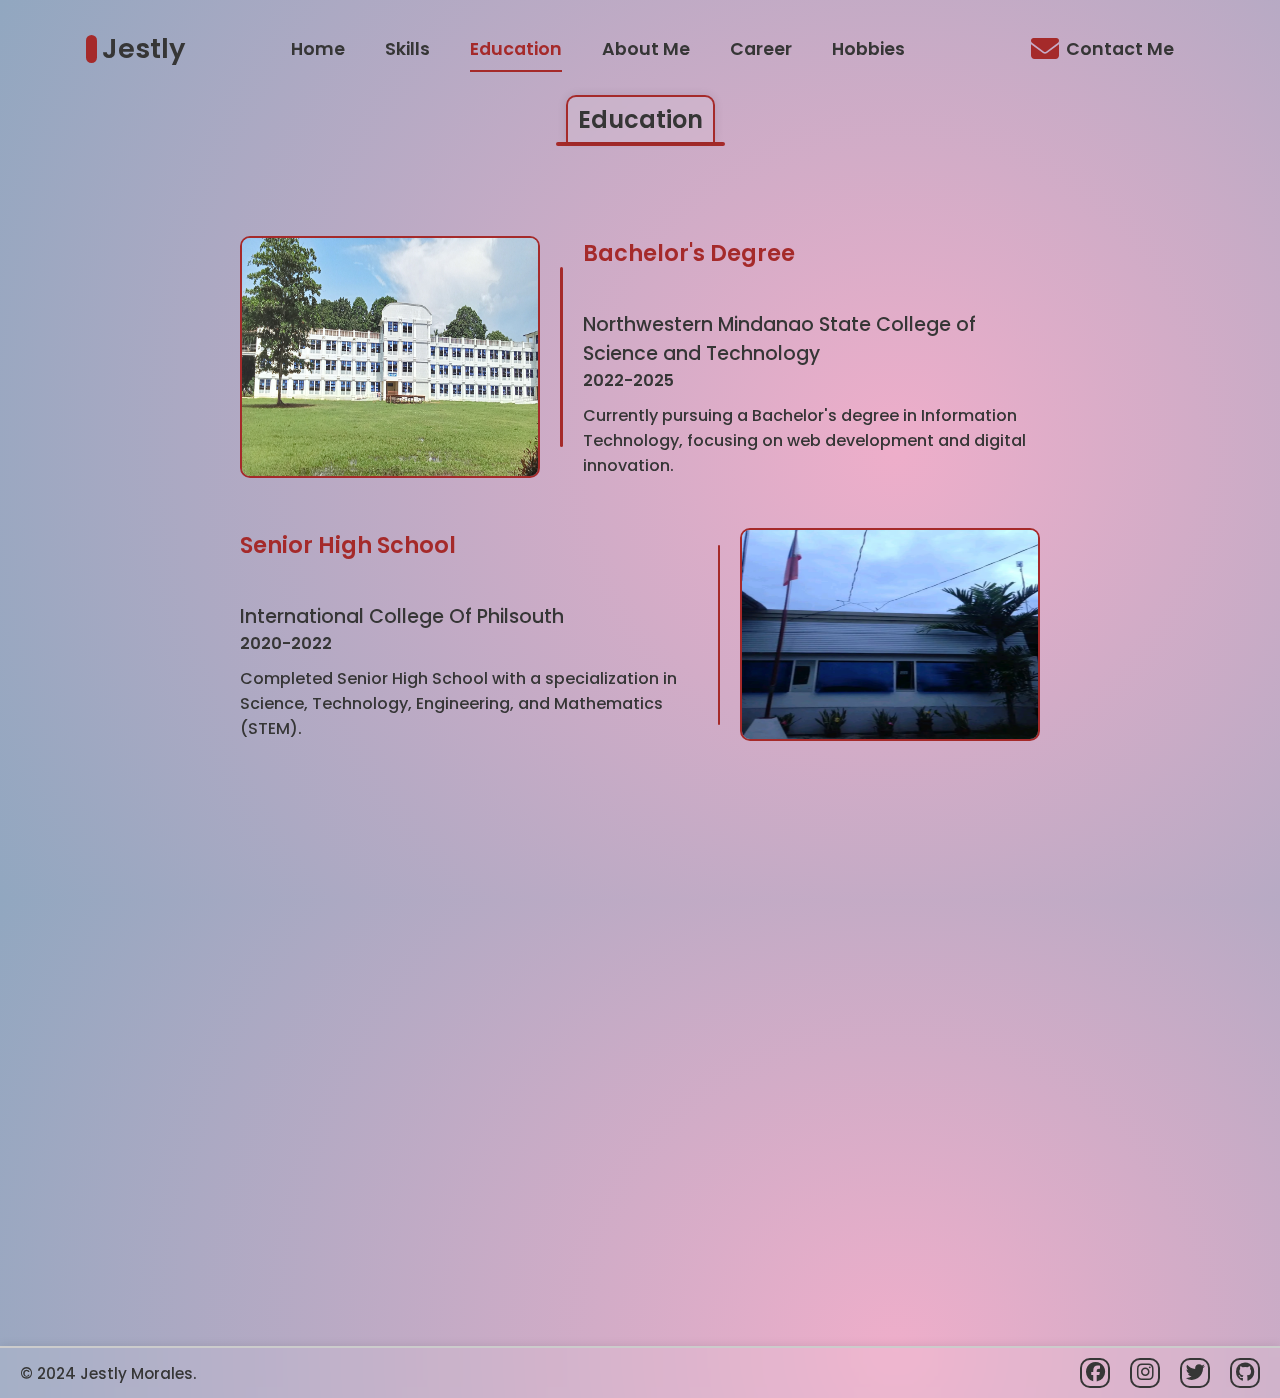
<file: SRC/pages/education.html>
<!DOCTYPE html>
<html>

<head>
    <meta charset="utf-8">
    <meta name="viewport" content="width=device-width, initial-scale=1">
    <title>Education</title>
    <link rel="stylesheet" type="text/css" href="../style/style.css">
    <link rel="icon" href="/Assets/favicons/favicon.png" type="image/png" sizes="32x32">

    <link rel="stylesheet" href="https://cdnjs.cloudflare.com/ajax/libs/font-awesome/6.2.0/css/all.min.css">
    <link rel="stylesheet" href="https://unpkg.com/boxicons@latest/css/boxicons.min.css">
    <link href="https://unpkg.com/aos@2.3.1/dist/aos.css" rel="stylesheet">
</head>

<body>


    <header class="header" id="header">
        <a href="../../index.html" class="logo"><span class="main-icon"></span><span>Jestly</span></a>

        <div class="navbar">
            <a href="/index.html">Home</a>
            <a href="./skills.html">Skills</a>
            <a href="./education.html" class="active">Education</a>
            <a href="./aboutme.html">About Me</a>
            <a href="./career.html">Career</a>
            <a href="./hobbies.html">Hobbies</a>
            
        </div>

        <div class="contact">
            <a href="contact.html" class="user main-items"><i class="fas fa-envelope cm-icon"></i>Contact Me</a>
            <div class="main-items menu-icon-container" id="menu-icon-js">
                <div class="bx bx-menu" id="menu-icon"></div>
            </div>
        </div>
    </header>


    <div class="page">
        <main class="education-main" data-aos="fade-up" data-aos-duration="1200">
            <div class="education-section">
                    <div class="header" data-aos="fade-up" data-aos-duration="1000">
                        <div class="text">Education</div>
                        <div class="border-line"></div>
                    </div>

                <div class="study first" data-aos="fade-right" data-aos-duration="1000">
                    <div class="image">
                        <img class="education_image" src="/Assets/education/tertiary.jpg" alt="Tertiary Education">
                    </div>
                    <div class="line"></div>
                    <div class="texts">
                        <div class="header">Bachelor's Degree</div>
                        <div class="name">Northwestern Mindanao State College of Science and Technology</div>
                        <div class="year">2022-2025</div>
                        <div class="text">Currently pursuing a Bachelor's degree in Information Technology, focusing on web development and digital innovation.</div>
                    </div>
                </div>
                <div class="study second" data-aos="fade-left" data-aos-duration="1000">
                    <div class="image">
                        <img class="education_image" src="/Assets/education/SHS.jpg" alt="Senior High School">
                    </div>
                    <div class="line"></div>
                    <div class="texts">
                        <div class="header">Senior High School</div>
                        <div class="name">International College Of Philsouth</div>
                        <div class="year">2020-2022</div>
                        <div class="text">Completed Senior High School with a specialization in Science, Technology, Engineering, and Mathematics (STEM).</div>
                    </div>
                </div>
                <div class="study third" data-aos="fade-right" data-aos-duration="1000">
                    <div class="image">
                        <img class="education_image" src="/Assets/education/junior_high.jpg" alt="Junior High School">
                    </div>
                    <div class="line"></div>
                    <div class="texts">
                        <div class="header">Junior High School</div>
                        <div class="name">Sapa Anding Agricultural Vocational Technical School</div>
                        <div class="year">2016-2020</div>
                        <div class="text">Graduated from Junior High School with a focus on vocational and technical education, enriching both academic and practical skills.</div>
                    </div>
                </div>
                <div class="study second" data-aos="fade-left" data-aos-duration="1000">
                    <div class="image">
                        <img class="education_image" src="/Assets/education/primary.jpg" alt="Elementary School">
                    </div>
                    <div class="line"></div>
                    <div class="texts">
                        <div class="header">Elementary School</div>
                        <div class="name">Dipalusan Elementary School</div>
                        <div class="year">2008-2016</div>
                        <div class="text">Completed elementary education, building a strong foundation in core subjects and extracurricular activities.</div>
                    </div>
                </div>
            </div>
        </main>
        
        
        <!-- Placeholder for Footer -->
        <div id="footer-placeholder"></div>
    </div>





    <div class="nav-touch-close" id="nav-tc-js"></div>

    <script type="text/javascript" src="../script/script.js"></script>

    <script>

        // Fetch and load the footer
        fetch('components/footer.html')
            .then(response => response.text())
            .then(data => {
                document.getElementById('footer-placeholder').innerHTML = data;
            });
    </script>

    <script src="https://unpkg.com/aos@2.3.1/dist/aos.js"></script>
    <script>
        document.addEventListener('DOMContentLoaded', function() {
            AOS.init();  // Initialize AOS
        
            function applyAOSEducationAnimations() {
                const educationStudies = document.querySelectorAll('.education-section .study');
        
                educationStudies.forEach((study, index) => {
                    study.removeAttribute('data-aos');  // Clear existing AOS attributes
        
                    // Apply different AOS animations based on screen size
                    if (window.innerWidth >= 768) {
                        if (index % 2 === 0) {
                            study.setAttribute('data-aos', 'fade-right');
                        } else {
                            study.setAttribute('data-aos', 'fade-left');
                        }
                    } else {
                        study.setAttribute('data-aos', 'fade-in');  // Subtle animations for smaller screens
                    }
                });
        
                // Refresh AOS to apply the new animations
                AOS.refresh();
            }
        
            // Initial call to apply animations based on current screen size
            applyAOSEducationAnimations();
        
            // Re-apply animations and refresh AOS on window resize
            window.addEventListener('resize', function() {
                applyAOSEducationAnimations();
            });
        });
        
    </script>

</body>

</html>
</file>
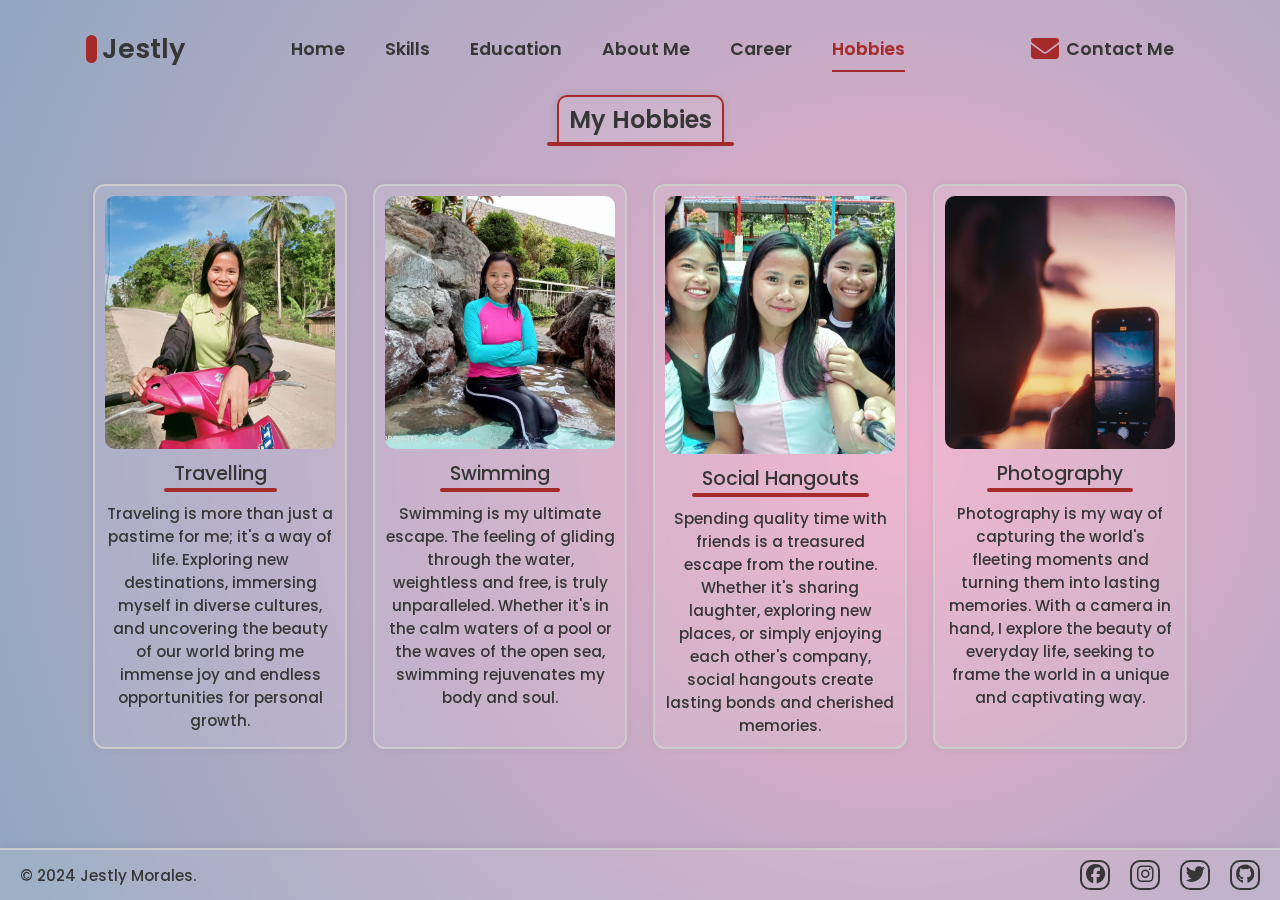
<file: SRC/pages/hobbies.html>
<!DOCTYPE html>
<html>

<head>
    <meta charset="utf-8">
    <meta name="viewport" content="width=device-width, initial-scale=1">
    <title>Hobbies</title>
    <link rel="stylesheet" type="text/css" href="../style/style.css">
    <link rel="icon" href="/Assets/favicons/favicon.png" type="image/png" sizes="32x32">

    <link rel="stylesheet" href="https://cdnjs.cloudflare.com/ajax/libs/font-awesome/6.2.0/css/all.min.css">
    <link rel="stylesheet" href="https://unpkg.com/boxicons@latest/css/boxicons.min.css">
    <link href="https://unpkg.com/aos@2.3.1/dist/aos.css" rel="stylesheet">
</head>

<body>


    <header class="header" id="header">
        <a href="../../index.html" class="logo"><span class="main-icon"></span><span>Jestly</span></a>

        <div class="navbar">
            <a href="/index.html">Home</a>
            <a href="./skills.html">Skills</a>
            <a href="./education.html">Education</a>
            <a href="./aboutme.html">About Me</a>
            <a href="./career.html">Career</a>
            <a href="./hobbies.html" class="active">Hobbies</a>
            
        </div>

       <div class="contact">
            <a href="contact.html" class="user main-items"><i class="fas fa-envelope cm-icon"></i>Contact Me</a>
            <div class="main-items menu-icon-container" id="menu-icon-js">
                <div class="bx bx-menu" id="menu-icon"></div>
            </div>
        </div>
    </header>

    <div class="page">
        <main class="hobbies-main">
            <div class="hobbies-section">
                <div class="hobbies-header" data-aos="fade-up" data-aos-duration="1000">
                    <div class="header-text">My Hobbies</div>
                    <div class="header-line"></div>
                </div>
                <div class="section">
                    <div class="row first">
                        <div class="hobbies 1" data-aos="fade-right" data-aos-duration="800">
                            <div class="image">
                                <img class="image_con" src="/Assets/hobbies/travel.jpg" alt="Travelling">
                            </div>
                            <div class="header">
                                <div class="header-text">Travelling</div>
                                <div class="header-line"></div>
                            </div>
                            <div class="text">
                                Traveling is more than just a pastime for me; it's a way of life. Exploring new destinations,
                                immersing myself in diverse cultures, and uncovering the beauty of our world bring me immense
                                joy and endless opportunities for personal growth.
                            </div>
                        </div>
                        <div class="hobbies 2" data-aos="fade-left" data-aos-duration="800">
                            <div class="image">
                                <img src="/Assets/hobbies/swimming.jpg" alt="Swimming">
                            </div>
                            <div class="header">
                                <div class="header-text">Swimming</div>
                                <div class="header-line"></div>
                            </div>
                            <div class="text">
                                Swimming is my ultimate escape. The feeling of gliding through the water, weightless and free, is truly unparalleled. Whether it's in the calm waters of a pool or the waves of the open sea, swimming rejuvenates my body and soul.
                            </div>
                        </div>
                    </div>
                    <div class="row second">
                        <div class="hobbies 3" data-aos="fade-right" data-aos-duration="800">
                            <div class="image">
                                <img src="/Assets/hobbies/social_hangouts.jpg" alt="Social Hangouts">
                            </div>
                            <div class="header">
                                <div class="header-text">Social Hangouts</div>
                                <div class="header-line"></div>
                            </div>
                            <div class="text">
                                Spending quality time with friends is a treasured escape from the routine. Whether it's sharing laughter, exploring new places, or simply enjoying each other's company, social hangouts create lasting bonds and cherished memories.
                            </div>
                        </div>
                        <div class="hobbies 4" data-aos="fade-left" data-aos-duration="800">
                            <div class="image">
                                <img class="image_con" src="/Assets/hobbies/photography.jpg" alt="Photography">
                            </div>
                            <div class="header">
                                <div class="header-text">Photography</div>
                                <div class="header-line"></div>
                            </div>
                            <div class="text">
                                Photography is my way of capturing the world's fleeting moments and turning them into lasting memories. With a camera in hand, I explore the beauty of everyday life, seeking to frame the world in a unique and captivating way.
                            </div>
                        </div>
                    </div>
                </div>
            </div>
        </main>
        <!-- Placeholder for Footer -->
        <div id="footer-placeholder"></div>
</div>





    <div class="nav-touch-close" id="nav-tc-js"></div>

    <script type="text/javascript" src="../script/script.js"></script>

    <script>

        // Fetch and load the footer
        fetch('components/footer.html')
            .then(response => response.text())
            .then(data => {
                document.getElementById('footer-placeholder').innerHTML = data;
            });
    </script>

        <!-- AOS -->
    <script src="https://unpkg.com/aos@2.3.1/dist/aos.js"></script>
<script>
    document.addEventListener('DOMContentLoaded', function() {
        AOS.init();  // Initialize AOS after the page content is loaded
    
        function applyAOSHobbiesAnimations() {
            const hobbyElements = document.querySelectorAll('.hobbies');
    
            hobbyElements.forEach((hobby, index) => {
                // Remove any existing AOS attributes
                hobby.removeAttribute('data-aos');
    
                // Apply AOS animations based on screen width
                if (window.innerWidth >= 768) {
                    if (index % 2 === 0) {
                        hobby.setAttribute('data-aos', 'fade-right'); // Fade from right for even items
                    } else {
                        hobby.setAttribute('data-aos', 'fade-left'); // Fade from left for odd items
                    }
                } else {
                    hobby.setAttribute('data-aos', 'fade-in'); // Use a subtle animation for mobile
                }
            });
    
            // Refresh AOS to apply the new animations
            AOS.refresh();
        }
    
        // Initial call to apply animations based on the current screen width
        applyAOSHobbiesAnimations();
    
        // Re-apply animations and refresh AOS on window resize
        window.addEventListener('resize', function() {
            applyAOSHobbiesAnimations();
        });
    });
    
</script>

</body>

</html>
</file>
<file: SRC/style/style.css>
@import url('https://fonts.googleapis.com/css2?family=Poppins:wght@300;400;500;600;700&display=swap');

* {
	padding: 0;
	margin: 0;
	box-sizing: border-box;
	font-family: 'Poppins', sans-serif;
	text-decoration: none;
	list-style: none;
}

.main_imagex {
	height: 450px;
	width: 25rem;
}
.main_imagex {
    width: 100%;
    height: auto;
    transition: transform 0.5s ease, box-shadow 0.5s ease;
    transform-style: preserve-3d;
}

.main_imagex:hover {
    transform: rotateY(10deg) rotateX(10deg) scale(1.1);
    box-shadow: 0 10px 20px rgba(0, 0, 0, 0.3);
}


@media screen and (max-width: 600px) {
	.main_imagex {
		height: 300px;
	}
	
}

:root {
	/* --bg-color: radial-gradient(circle at 60% 50%, rgba(238,174,202,1) 0%, rgb(127, 172, 224) 100%); */
	--bg-color: radial-gradient(circle at 70% 50%, rgba(238, 174, 202, 1) 0%, rgb(145, 167, 192) 100%);
	--text-color: #363636;
	--main-color: brown;
	/* --main-color: hsl(250, 52%, 36%); */
}

body {
	min-height: 100vh;
	/* position: relative;
	top: 150px; */
	background: var(--bg-color);
	color: var(--text-color);
}

header {
	position: fixed;
	/* position: relative; */
	width: 100%;
	top: 0;
	right: 0;
	z-index: 117;
	display: flex;
	align-items: center;
	/* justify-content: space-between; */
	justify-content: space-evenly;
	background: transparent;
	/* padding: 28px 12%; */
	padding: 28px 0px;
	transition: all .50s ease;
	/* backdrop-filter: blur(4px); */
}
header.scrolled {
	backdrop-filter: blur(4px);
}
.logo {
	display: flex;
	align-items: center;
	/* margin-right: 25px; */
}

.logo .main-icon {
	width: 0.7rem;
	height: 1.7rem;
	margin-right: 5px;
	background-color: var(--main-color);
	border-radius: 50px;
}

.logo span {
	color: var(--text-color);
	font-size: 1.7rem;
	font-weight: 600;
}

.navbar {
	display: flex;
}

/* General Styles for Navbar Links */

.navbar a {
    position: relative;
    color: var(--text-color);
    font-size: 1.1rem;
    font-weight: 600;
    padding: 5px 0;
    margin: 0 20px;
    transition: all 0.5s ease;
    display: flex;
    justify-content: center;
}

/* Hover Effect: Scale and Bottom Border Animation */
.navbar a::before {
    content: "";
    position: absolute;
    bottom: 0;
    width: 0;
    height: 2px;
    border-radius: 10px;
    background-color: var(--main-color);
    transition: width 0.3s ease, opacity 0.3s ease;
    opacity: 0;
}

.navbar a:hover::before {
    width: 100%;
    opacity: 1;
}

.navbar a:hover {
    color: var(--main-color);
    transform: scale(1.1);
}

.contact {
	display: flex;
}

.contact a {
	 position: relative;
    color: var(--text-color);
    font-size: 1.1rem;
    font-weight: 600;
    padding: 5px 0;
    margin: 0 20px;
    transition: all 0.5s ease;
    display: flex;
    justify-content: center;
}

.contact a::before {
	content: "";
	position: absolute;
	bottom: 0;
	width: 0;
	height: 2px;
	border-radius: 10px;
	background-color: var(--main-color);
	transition: width 0.3s ease, opacity 0.3s ease;
	opacity: 0;
}
.contact a:hover::before {
    width: 100%;
    opacity: 1;
}

.contact a:hover {
    color: var(--main-color);
    transform: scale(1.1);
}

.contact a.active {
	color: var(--main-color);
}


.contact a.active::after {
	content: "";
    position: absolute;
    bottom: -5px;
    left: 0;
    width: 100%;
    height: 2px;
    background-color: var(--main-color);
    transition: width 0.3s ease-in-out;
}



.contact a.active:hover::after {
    width: 100%;
}

/* Active State Styling */
.header .navbar a.active,
.header .main a.active {
    color: var(--main-color);
}

.header .navbar a.active::after,
.header .main a.active::after {
    content: "";
    position: absolute;
    bottom: -5px;
    left: 0;
    width: 100%;
    height: 2px;
    background-color: var(--main-color);
    transition: width 0.3s ease-in-out;
}






.header .navbar a.active:hover::after,
.header .main a.active:hover::after {
    width: 100%;
}



.header .main {
	display: flex;
	align-items: center;
	/* border: 2px solid; */
	/* margin-left: 25px; */
}

.header .main a {
	width: 132.4417px;
	/* width: fit-content; */
	justify-content: right;
	color: var(--text-color);
	font-size: 1.1rem;
	font-weight: 600;
	transition: all .50s ease;
}

.header .main .user .cm-icon {
	font-size: 22px;
}

.user {
	display: flex;
	align-items: center;
}

.user i {
	color: var(--main-color);
	font-size: 28px;
	margin-right: 7px;
}

.main a:hover {
	color: var(--main-color);
}

#menu-icon {
	font-size: 35px;
	color: var(--text-color);
	cursor: pointer;
	z-index: 114;
	display: none;
}

.about {
	/* position: relative;
	top: 150px; */
	width: 100%;
	padding-top: 150px;
	/* margin-top: 150px; */
	/* height: 100vh; */
	min-width: 250px;
	display: flex;
	justify-content: center;
	align-items: center;
}

.about-content {
	max-width: 1000px;
	padding: 0px 20px;
	display: flex;
	justify-content: center;
	align-items: center;
	flex-direction: row;
}

.education_image {
    width: 100%;
    height: auto;
    transition: transform 0.3s ease-in-out; /* Smooth transition */
}

.education_image:hover {
    transform: scale(1.1); /* Zooms the image by 10% */
}


.column.left {
	text-align: left;
	/* padding-left: 20px; */
	max-width: 70%;
}

.column.right {
	order: 1;
	width: fit-content;
	display: flex;
	align-items: center;
	justify-content: left;
}


.column.right img {
	max-width: 250px;
	margin-left: 50px;
	border-radius: 20px 100px 20px 20px;
	box-shadow: 0 0 10px rgba(0, 0, 0, 0.2);

}

.about .text {
	font-size: 2rem;
	font-weight: bold;
	color: var(--text-color);
}

.about .iAm {
	color: #4e54c8;
}

.about p {
	font-size: 1.2rem;
	font-weight: 500;
	margin-top: 20px;
	color: var(--text-color);
}
.about-cont p {
	font-size: 1.2rem;
	font-weight: 500;
	margin-top: 20px;
	color: var(--text-color);
	padding-top: 50px;
}

.about .buttons {
	margin-top: 20px;
	display: flex;
	column-gap: 20px;
}

.about a {
	display: inline-block;
	/* margin-top: 20px; */
	padding: 10px 20px;
	background-color: var(--main-color);
	color: #fff;
	text-decoration: none;
	border-radius: 5px;
	font-size: 1rem;
	font-weight: 500;
	transition: 0.3s;
}

.about a:hover {
	background-color: #4e54c8;
}

.about .cm-button {
	color: var(--text-color);
	/* font-weight: 600; */
	background-color: transparent;
	outline: 2px solid var(--main-color);
}

.about .cm-button:hover {
	/* font-weight: 500; */
	color: white;
	outline: none;
}

.nav-touch-close {
	position: fixed;
	display: none;
	top: 0;
	width: 100%;
	height: 100%;
	background: rgba(255, 255, 255, 0.1);
	backdrop-filter: blur(4px);
	cursor: pointer;
	z-index: 100;
}

.nav-touch-close-open {
	display: block;
}

.nav-LR-TC {
	background: transparent;
	backdrop-filter: none;
}

@media (max-width: 1200px) {
	header {
		padding: 14px 2%;
		transition: .2s;
		justify-content: space-between;
	}

	.navbar a {
		padding: 5px 0;
		margin: 0px 20px;
	}
}

@media (max-width: 850px) {
	/* .about {
		display: inline;
	} */

	.about-content {
		/* position: relative; */
		display: block;
		padding: 0px;
		/* top: 100px; */
		max-width: 100%;
		height: 100%;
	}
	.about-cont {
		/* position: relative; */
		display: block;
		padding: 20px;
		/* top: 100px; */
		max-width: 100%;
		height: 100%;
	}

	.about-content .column.left {
		max-width: 100%;
		margin-left: 20px;
		margin-right: 20px;
		padding: 0px;
		text-align: center;
	}


	.about-content .column.left .text {
		margin-top: 20px;
		font-size: 1.8rem;
	}

	.about-content .column.left p {
		margin: 0px;
		font-size: 1.1rem;
		margin-top: 10px;
	}

	.about .about-content .buttons {
		display: block;
		margin: 0px;
	}

	.about-content .column.left a {
		margin: 0px;
		margin-top: 20px;
		margin-right: 10px;
		margin-left: 10px;

	}

	.about-content .column.right {
		width: 100%;
		display: flex;
		justify-content: center;
		align-items: center;
	}

	.about-content .column.right img {
		margin: 0px;
	}
}

@media (max-width: 1100px) {
	.main .main-items {
		margin-right: 12px;
	}

	.main .menu-icon-container {
		position: relative;
		margin-right: 5px;
		width: 30px;
		height: 30px;
		border-radius: 5px;
		/* background: grey; */
		border: 2px solid #ccc;
		box-shadow: 0 0 10px rgba(0, 0, 0, 0.1);
		background: rgba(255, 255, 255, 0.1);
		backdrop-filter: blur(4px);
		cursor: pointer;
		display: flex;
		justify-content: center;
		align-items: center;
		z-index: 113;
	}

	.header .main a {
		width: 132.6px;
	}

	#menu-icon {
		display: block;
	}

	.navbar {
		position: absolute;
		top: 100%;
		right: -100%;
		width: auto;
		height: auto;
		/* background: grey; */
		border: 2px solid #ccc;
		box-shadow: 0 0 10px rgba(0, 0, 0, 0.1);
		background: rgba(255, 255, 255, 0.1);
		backdrop-filter: blur(4px);
		display: flex;
		flex-direction: column;
		justify-content: flex-start;
		align-items: center;
		border-radius: 10px;
		transition: all .50s ease;
	}

	.navbar a {
		display: block;
		margin: 12px 0;
		padding: 0px 25px;
		transition: all .50s ease;
	}

	.navbar a:before,
	.navbar a:after {
		display: none;
	}

	.navbar a:hover {
		color: var(--text-color);
		transform: translateY(5px);
	}

	/* .navbar a.active {
		color: var(--text-color);
	} */

	.navbar.open {
		right: 2%;
	}

}


.contact-main {
	width: 100%;
	/* height: 100vh; */
	padding-top: 150px;
	display: flex;
	align-items: center;
	justify-content: center;
}

.contact-main .contact-full {
	min-width: 570px;
	padding: 20px;
	padding-top: 0px;
	display: flex;
	align-items: center;
	justify-content: center;
}

.contact-main .mobile-show {
	position: absolute;
	visibility: hidden;
}

.contact-main .contact-section {
	width: 400px;
	min-width: 320px;
	color: var(--text-color);
	height: 400px;
	padding: 20px;
	position: relative;
	display: flex;
	flex-direction: column;
	justify-content: space-around;
	/* top: 40px; */
	border-top: 2px solid #ccc;
	border-bottom: 2px solid #ccc;
	border-left: 2px solid #ccc;
	border-radius: 10px 0px 0px 10px;
	box-shadow: 0 0 10px rgba(0, 0, 0, 0.1);
	background: rgba(255, 255, 255, 0.1);
	backdrop-filter: blur(4px);
}

.contact-main .contact-section .cs-item {
	display: flex;
	align-items: center;
}

.contact-main .contact-section .text {
	width: 200px;
	display: flex;
	flex-direction: column;
}

.contact-main .contact-section .icon {
	width: 70px;
	/* min-width: 70px; */
	height: 70px;
	border: 2.5px solid var(--main-color);
	border-radius: 100px;
	color: var(--main-color);
	font-size: 35px;
	display: flex;
	align-items: center;
	justify-content: center;
}

.contact-main .contact-section .placeHolder {
	width: fit-content;
	height: fit-content;
	display: flex;
	align-items: center;
	padding-left: 10px;
	font-size: 1.1rem;
	font-weight: 600;
	color: var(--main-color);
	/* background: lightcoral; */
}

.contact-main .contact-section .info {
	width: fit-content;
	height: fit-content;
	padding-left: 10px;
	/* font-size: large; */
	font-weight: 500;
	/* background: lightgoldenrodyellow; */
}


.contact-main .contact-form {
	width: 400px;
	min-width: 250px;
	position: relative;
	/* top: 40px; */
	text-align: center;
	padding: 20px;
	border: 2px solid #ccc;
	border-radius: 10px;
	color: var(--main-color);
	box-shadow: 0 0 10px rgba(0, 0, 0, 0.1);
	background: rgba(255, 255, 255, 0.1);
	backdrop-filter: blur(4px);
}

.contact-main .contact-section.csa-cs {
	border-right: 2px solid #ccc;
	border-radius: 10px;
}

.contact-main .contact-form.csa-cf {
	border-left: none;
	border-radius: 0px 10px 10px 0px;

}

.contact-main .contact-section .cs-top {
	width: 100%;
	padding-right: 15px;
	display: flex;
	flex-direction: column;
	/* justify-content: center; */
	align-items: center;
}

.contact-main .contact-section h1,
.contact-main .contact-form h1 {
	font-size: 1.5em;
	color: var(--text-color);
}

.contact-main .contact-section .border-line,
.contact-main .contact-form .border-line {
	width: 100%;
	height: 2px;
	background-color: var(--main-color);
}

.contact-main .contact-section .border-line {
	margin-bottom: 25px;
}

.contact-main .contact-form .contact-submit-after {
	/* height: 350px; */
	/* margin-top: 10px; */
	padding: 30px 0px 10px 0px;
	/* display: flex; */
	display: none;
	justify-content: center;
	align-items: center;
}

.contact-main .contact-form .form-section.hide {
	display: none;
}

.contact-main .contact-form .contact-submit-after.show {
	display: flex;
}

.contact-main .contact-form .contact-submit-after .box {
	/* background-color:cornsilk; */
	width: 335px;
	padding: 20px;
	border-radius: 10px;
	display: flex;
	flex-direction: column;
	justify-content: center;
	align-items: center;
	border: 2px solid #ccc;
	box-shadow: 0 0 10px rgba(0, 0, 0, 0.1);
	background: rgba(255, 255, 255, 0.1);
	backdrop-filter: blur(4px);

}

.contact-main .contact-form .contact-submit-after .csa-icon {
	font-size: 5rem;
	color: lightseagreen;
	margin-bottom: 20px;
}

.contact-main .contact-form .contact-submit-after .csa-text {
	font-size: 1.2rem;
	color: var(--text-color);
	font-weight: 500;
	margin-bottom: 10px;
}

.contact-main .contact-form .contact-submit-after .csa-ok {
	width: fit-content;
	color: white;
	font-size: 1.1rem;
	font-weight: 500;
	padding: 2px 8px;
	border-radius: 5px;
	cursor: pointer;
	background-color: var(--main-color);
	transition: 0.3s;
}

.contact-main .contact-form .contact-submit-after .csa-ok:hover {
	background-color: #4e54c8;
}

.contact-main .contact-form .name-section {
	margin-top: 25px;
}

.contact-main label {
	display: block;
	margin-bottom: 10px;
	color: var(--text-color);
	font-weight: 600;
}

.contact-main input[type="text"],
.contact-main input[type="email"],
.contact-main textarea {
	width: 100%;
	padding: 10px;
	margin-bottom: 20px;
	border: 1px solid #ccc;
	border-radius: 5px;
	font-size: 16px;
	outline: none;
}


.contact-main textarea {
	resize: none;
	margin-bottom: 0px;
}

.contact-main .contact-form .email-error,
.contact-main .contact-form .error {
	/* background-color: gray; */
	width: fit-content;
	display: none;
	justify-content: center;
	align-items: center;
	font-size: 1.1rem;
	border: 2px solid var(--main-color);
	border-radius: 5px;
	padding: 5px;
	margin: 10px auto 0px auto;
}

.contact-main .contact-form .error-show {
	display: flex;
}

.contact-main .contact-form .error-icon {
	font-size: 1.4rem;
	margin-right: 5px;
}


.contact-main button[type="submit"] {
	background-color: var(--main-color);
	color: white;
	padding: 10px 20px;
	border: none;
	border-radius: 5px;
	margin-top: 20px;
	font-size: 1rem;
	font-weight: 500;
	cursor: pointer;
	transition: 0.3s;
}

.contact-main button[type="submit"]:hover {
	background-color: #4e54c8;
}

.contact-main .contact-form .contact-button .line {
	display: inline-block;
	width: 15px;
	height: 15px;
	border-radius: 15px;
	background-color: var(--main-color);
}

.contact-main .contact-form .contact-button.loading {
	height: 55px;
	width: 97.7px;
	background-color: gray;
}

.contact-main .contact-form .contact-load {
	display: none;
}

.contact-main .contact-form .contact-load.show {
	display: block;
}

.contact-main .contact-form .contact-button .submit-text.hide {
	display: none;
}

.contact-main .contact-form .contact-load .line:nth-last-child(1) {
	animation: loadingA 1.5s 1s infinite;
}

.contact-main .contact-form .contact-load .line:nth-last-child(2) {
	animation: loadingA 1.5s 0.5s infinite;
}

.contact-main .contact-form .contact-load .line:nth-last-child(3) {
	animation: loadingA 1.5s 0s infinite;
}

@keyframes loadingA {
	0% {
		height: 15px;
	}

	50% {
		height: 35px;
	}

	100% {
		height: 15px;
	}
}

@media (max-width: 610px) {

	.contact-main {
		display: block;
	}

	.contact-main .contact-full {
		min-width: fit-content;
		display: block;
		padding: 0px;
		/* margin-left: auto;
		margin-right: auto; */
		/* position: relative;
		top: 100px; */
	}

	.contact-main .mobile-show {
		position: relative;
		visibility: visible;
	}

	.contact-main .contact-full .contact-section {
		width: 85%;
		min-width: 300px;
		height: fit-content;
		padding: 20px 0px 25px 15px;
		margin-right: auto;
		margin-left: auto;
		border-right: 2px solid #ccc;
		border-radius: 10px;
	}

	.contact-main .contact-section .cs-item {
		margin-bottom: 35px;
	}

	.contact-main .contact-section .cs-item.address {
		margin-bottom: 0px;
	}

	.contact-main .contact-section .icon {
		width: 50px;
		height: 50px;
		font-size: 25px;
	}

	.contact-main .contact-full .contact-form {
		margin-top: 25px;
		width: 85%;
		min-width: 300px;
		border-left: 2px solid #ccc;
		margin-right: auto;
		margin-left: auto;
		border-radius: 10px;
	}

	.contact-main .contact-form .contact-submit-after .box {
		width: auto;
	}


	.contact-main .contact-form .border-line {
		height: 2px;
	}

}

.about-main {
	width: 100%;
	/* height: fit-content; */
	padding-top: 95px;
	display: flex;
	justify-content: center;
	align-items: center;
}

.about-main .about-section {
	width: 1000px;
	/* margin-bottom: -40px; */
}

.about-main .about-section .header {
	display: flex;
	flex-direction: column;
	justify-content: center;
	align-items: center;
	margin-bottom: 40px;
}

.about-main .about-section .header .text {
	font-size: 1.5rem;
	font-weight: 600;
}

.about-main .about-section .header .border-line {
	width: 140px;
	height: 4px;
	border-radius: 100px;
	background-color: var(--main-color);
}

.skills-main {
	width: 100%;
	/* height: fit-content; */
	padding-top: 95px;
	display: flex;
	justify-content: center;
	align-items: center;
}

.skills-main .skills-section {
	/* width: 100%; */
	display: flex;
	flex-direction: column;
	align-items: center;
	padding: 0px 10px;
}

.skills-main .skills-section .header {
	margin-bottom: 40px;
}

.skills-main .skills-section .header .text {
	font-size: 1.5rem;
	font-weight: 600;
	border: 2px solid var(--main-color);
	border-bottom: 0px;
	border-radius: 10px 10px 0px 0px;
	padding-top: 5px;
	padding-left: 10px;
	padding-right: 10px;
	padding-bottom: 5px;
	margin-left: 10px;
	margin-right: 10px;
	box-shadow: 0 0 10px rgba(0, 0, 0, 0.1);
	background: rgba(255, 255, 255, 0.1);
	backdrop-filter: blur(4px);
}

.skills-main .skills-section .header .border-line {
	width: 100%;
	height: 4px;
	background-color: var(--main-color);
	border-radius: 20px;
}

.skills-main .skills-section .skills {
	display: flex;
	flex-direction: row;
	justify-content: space-around;
	flex-wrap: wrap;
	row-gap: 50px;
}

.skills-main .skills-section .skills .skills-group-row {
	/* width: 40%; */
	width: 400px;
	/* min-width: 300px; */
	border: 2px solid #ccc;
	border-radius: 10px;
	margin-left: 20px;
	margin-right: 20px;
	padding: 20px 10px 10px 10px;
	box-shadow: 0 0 10px rgba(0, 0, 0, 0.1);
	background: rgba(255, 255, 255, 0.1);
	backdrop-filter: blur(4px);
}

@media (max-width: 700px) {
	.skills-main .skills-section .skills .skills-group-row {
		width: 85%;
		min-width: 250px;
	}
}

.skills-main .skills-section .skills .skills-group-row .skills-group-header {
	width: fit-content;
	font-size: 1.35rem;
	font-weight: 600;
	color: var(--text-color);
	/* margin-top: 20px; */
	margin-left: auto;
	margin-right: auto;
}

.skills-main .skills-section .skills-group-row .border-line {
	width: 100%;
	height: 4px;
	border-radius: 100px;
	background-color: var(--main-color);
	margin-top: 5px;
	margin-bottom: 25px;
}

.skills-main .skills-section .skills-group-row .skill {
	/* width: 100%; */
	/* height: 100px; */
	margin-bottom: 25px;
	display: flex;
	flex-direction: row;
}

.skills-main .skills-section .skills-group-row .skill-block {
	width: 100%;
	padding-left: 10px;
}

.skills-main .skills-section .skills-group-row .icon {
	display: flex;
	justify-content: center;
	align-items: center;
}

.skills-main .skills-section .skills-group-row .icon-img {
	width: 55px;
	aspect-ratio: 1;
	display: flex;
	justify-content: center;
	align-items: center;
	font-size: 30px;
	color: var(--text-color);
	border: 3px solid var(--main-color);
	border-radius: 25%;
}

.skills-main .skills-section .skills-group-row .progress-block {
	width: fit-content;
	height: fit-content;
	padding: 0px 5px;
	border-radius: 50px;
	margin-top: 5px;
	margin-left: 50%;
	transform: translate(-20px, 0px);
	background-color: var(--main-color);
	color: white;
	font-size: 0.8em;
}

.skills-main .skills-section .skills-group-row .progress-bar {
	width: 100%;
	height: 7px;
	margin-top: 5px;
	background: gray;
	border-radius: 20px;
}

.skills-main .skills-section .skills-group-row .progress-per {
	width: 50%;
	height: 7px;
	border-radius: 20px;
	background-color: var(--main-color);
}

.skills-main .skills-section .skills-group-row .block-header {
	color: var(--text-color);
	/* font-size: 1.05rem; */
	font-weight: 600;
}

.skills-main .skills-section .skills-group-row .block-section {
	font-size: 0.85rem;
	font-weight: 600;
}

.skills-main .skills-section .skills-group-row .html .progress-block {
	margin-left: 70%;
}

.skills-main .skills-section .skills-group-row .html .progress-per {
	width: 70%;
}

.skills-main .skills-section .skills-group-row .css .progress-block {
	margin-left: 60%;
}

.skills-main .skills-section .skills-group-row .css .progress-per {
	width: 60%;
}

.skills-main .skills-section .skills-group-row .js .progress-block {
	margin-left: 30%;
}

.skills-main .skills-section .skills-group-row .js .progress-per {
	width: 30%;
}

.skills-main .skills-section .skills-group-row .python .progress-block {
	margin-left: 20%;
}

.skills-main .skills-section .skills-group-row .python .progress-per {
	width: 20%;
}

.skills-main .skills-section .skills-group-row .communication .progress-block {
	margin-left: 85%;
}

.skills-main .skills-section .skills-group-row .communication .progress-per {
	width: 85%;
}

.skills-main .skills-section .skills-group-row .team-work .progress-block {
	margin-left: 70%;
}

.skills-main .skills-section .skills-group-row .team-work .progress-per {
	width: 70%;
}

.skills-main .skills-section .skills-group-row .management .progress-block {
	margin-left: 65%;
}

.skills-main .skills-section .skills-group-row .management .progress-per {
	width: 65%;
}

.skills-main .skills-section .skills-group-row .creativity .progress-block {
	margin-left: 80%;
}

.skills-main .skills-section .skills-group-row .creativity .progress-per {
	width: 80%;
}

.education-main {
	padding-top: 95px;
	width: 100%;
	display: flex;
	justify-content: center;
	flex-direction: row;
	/* align-items: center; */
}


.education-main .education-section {
	/* position: relative; */
	/* top: 150px; */
	width: fit-content;
	min-width: 770px;
	max-width: 800px;
	display: flex;
	flex-direction: column;
	align-items: center;
	row-gap: 50px;
	/* margin-left: auto;
	margin-right: auto; */
	box-sizing: content-box;
	padding-left: 20px;
	padding-right: 20px;
}


.education-main .education-section .header {

	margin-bottom: 40px;
}

.education-main .education-section .header .text {
	font-size: 1.5rem;
	font-weight: 600;
	border: 2px solid var(--main-color);
	border-bottom: 0px;
	border-radius: 10px 10px 0px 0px;
	padding-top: 5px;
	padding-left: 10px;
	padding-right: 10px;
	padding-bottom: 5px;
	margin-left: 10px;
	margin-right: 10px;
	box-shadow: 0 0 10px rgba(0, 0, 0, 0.1);
	background: rgba(255, 255, 255, 0.1);
	backdrop-filter: blur(4px);
}

.education-main .education-section .header .border-line {
	width: 100%;
	height: 4px;
	background-color: var(--main-color);
	border-radius: 20px;
}


.education-main .education-section .study {
	/* height: 190px; */
	display: flex;
	flex-direction: row;
	/* margin-bottom: 50px; */
	/* justify-content: space-between; */
}

.education-main .education-section .study .image {
	display: flex;
	justify-content: center;
}

.education-main .education-section .study .image img {
	width: 300px;
	/* height: 180px; */
	aspect-ratio: 300/180;
	/* min-width: 200px; */
	border-radius: 10px;
	border: 2px solid var(--main-color);
}

.education-main .education-section .study .line {
	min-width: 2.5px;
	height: 180px;
	margin-top: auto;
	margin-bottom: auto;
	border-radius: 10px;
	margin-left: 20px;
	margin-right: 20px;
	background-color: var(--main-color);
}

.education-main .education-section .study.second .image {
	order: 2;
}

.education-main .education-section .study.second .line {
	order: 1;
}

.education-main .education-section .study.second .texts {
	order: 0;
}

@media (max-width: 850px) {
	.education-main .education-section .study {
		flex-direction: column;
		border: 2px solid #ccc;
		border-radius: 20px;
		padding: 10px;
		box-shadow: 0 0 10px rgba(0, 0, 0, 0.1);
		background: rgba(255, 255, 255, 0.1);
		backdrop-filter: blur(4px);
	}

	.education-main .education-section {
		min-width: 250px;
		width: 85%;
	}

	.education-main .education-section .study .image img {
		width: 85%;
		min-width: 250px;
	}

	.education-main .education-section .study .line {
		width: 100%;
		height: 4px;
		margin: 0px;
		margin-top: 20px;
		margin-bottom: 5px;
	}

	.education-main .education-section .study .texts {
		display: flex;
		flex-direction: column;
		justify-content: center;
		align-items: center;
	}

	.education-main .education-section .study.second .image {
		order: 2;
	}

	.education-main .education-section .study.second .line {
		order: 3;
	}

	.education-main .education-section .study.second .texts {
		order: 4;
	}

	.education-main .education-section .study .texts .header {
		text-align: center;
	}

	.education-main .education-section .study .texts .name {
		text-align: center;
	}

	.education-main .education-section .study .texts .year {
		text-align: center;
	}

	.education-main .education-section .study .texts .text {
		text-align: center;
	}
}

.education-main .education-section .study .texts .header {
	font-size: 1.4rem;
	font-weight: 600;
	color: var(--main-color);
}

.education-main .education-section .study .texts .name {
	font-size: 1.2rem;
	font-weight: 500;
	color: var(--text-color);
	margin-top: 5px;
}

.education-main .education-section .study .texts .year {
	font-weight: 600;
	color: var(--text-color);
}

.education-main .education-section .study .texts .text {
	font-weight: 500;
	color: var(--text-color);
	/* text-align: justify; */
	margin-top: 10px;
}

.gallery-main {
	margin-top: 150px;
	display: flex;
	justify-content: center;
	/* margin-bottom: 150px; */
}

.gallery-main .gallery-section .column {
	display: flex;
	flex-direction: column;
	padding: 0px 20px;
	/* border: 2px solid red; */
	/* column-gap: 20px; */
}

.gallery-main .gallery-section .column .header {
	width: 100%;
	font-size: 1.5rem;
	font-weight: 500;
	display: flex;
	flex-direction: row;
	align-items: center;
	justify-content: center;
	margin-bottom: 40px;
}

.gallery-main .gallery-section .column .header .text {
	min-width: 151px;
	color: var(--main-color);
	border: 2px solid var(--main-color);
	border-radius: 10px;
	/* border-radius: 10px 10px 0px 0px; */
	/* border-bottom: 0px; */
	padding: 0px 10px;
	box-shadow: 0 0 10px rgba(0, 0, 0, 0.1);
	background: rgba(255, 255, 255, 0.1);
	backdrop-filter: blur(4px);
}

.gallery-main .gallery-section .column.australia .header .text {
	min-width: 162.3px;
}

.gallery-main .gallery-section .column .header .header-line {
	/* order: 1; */
	width: 100%;
	height: 2px;
	border-radius: 20px 0px 0px 20px;
	/* border-radius: 20px; */
	background-color: var(--main-color);
}

.gallery-main .gallery-section .column .header .header-line.right {
	border-radius: 0px 20px 20px 0px;
}

.gallery-main .gallery-section .column .images {
	display: flex;
	justify-content: center;
	flex-direction: row;
	flex-wrap: wrap;
	row-gap: 20px;
	column-gap: 20px;
}
.gallery-main .gallery-section .column .images .image-column{
	display: flex;
	align-items: center;
}
.gallery-main .gallery-section .column.australia {
	margin-top: 100px;
}

.gallery-main .gallery-section .column img {
	width: 300px;
	min-width: 250px;
	/* width: 100%; */
	border: 2px solid #ccc;
	border-radius: 20px;
}
@media (max-width: 500px) {
	.gallery-main .gallery-section .column img {
		width: 80%;
	}
}
.gallery-main .gallery-section .column .image-column {
	display: flex;
	flex-direction: column;
	row-gap: 20px;
}

.career-main {
	width: 100%;
	/* margin-top: 150px; */
	padding-top: 95px;
	display: flex;
	justify-content: center;
	align-items: center;
}

.career-main .career-section {
	/* width: 70%; */
	/* min-width: 650px; */
	max-width: 1000px;
	/* padding: 100px; */
	padding: 0px 20px;
}

.career-main .career-section .career-header {
	width: fit-content;
	margin-left: auto;
	margin-right: auto;
}

.career-main .career-section .career-header .text {
	font-size: 1.4rem;
	font-weight: 600;
	padding: 5px 10px;
	margin-left: 10px;
	margin-right: 10px;
	border: 2px solid var(--main-color);
	border-bottom: 0px;
	border-radius: 10px 10px 0px 0px;
	box-shadow: 0 0 10px rgba(0, 0, 0, 0.1);
	background: rgba(255, 255, 255, 0.1);
	backdrop-filter: blur(4px);
	/* color: var(--main-color); */
}

.career-main .career-section .header-line {
	width: 100%;
	height: 4px;
	background-color: var(--main-color);
	border-radius: 20px;
	/* margin-top: 5px; */
}

.career-main .career-section .professional-summary .texts {
	margin-top: 20px;
	font-size: 1.05rem;
	font-weight: 500;
	text-align: justify;
}

.career-main .career-section .career-goals {
	margin-top: 50px;
}

.career-main .career-section .career-goals .goals {
	margin-top: 25px;
	display: flex;
	justify-content: space-evenly;
	flex-direction: row;
	flex-wrap: wrap;
	row-gap: 40px;
	column-gap: 20px;
}

.career-main .career-section .career-goals .goals-row {
	width: 100%;
	max-width: 380px;
	min-width: 250px;
	box-sizing: content-box;
	display: flex;
	flex-direction: column;
	align-items: center;
}
.career-main .career-section .career-goals .goals-row .goals-header {
	width: fit-content;
	display: flex;
	align-items: center;
	flex-direction: column;
}

.career-main .career-section .career-goals .goals-row .header-line {
	width: 100%;
	height: 4px;
	border-radius: 20px;
	background-color: var(--main-color);
}

.career-main .career-section .career-goals .goals-row .goals-header .text {
	font-size: 1.2rem;
	font-weight: 600;
	margin-left: 10px;
	margin-right: 10px;
	/* color: var(--main-color); */
}

.career-main .career-section .career-goals .goals-row .texts {
	margin-top: 20px;
	display: flex;
	flex-direction: column;
	row-gap: 10px;
}

.career-main .career-section .career-goals .goals-row .text-row {
	min-height: 62.8px;
	font-size: 1.05rem;
	font-weight: 500;
	padding-top: 5px;
	padding-bottom: 5px;
	padding-left: 10px;
	padding-right: 10px;
	border: 2px solid #ccc;
	border-radius: 10px;
	box-shadow: 0 0 10px rgba(0, 0, 0, 0.1);
	background: rgba(255, 255, 255, 0.1);
	backdrop-filter: blur(4px);
	display: flex;
	align-items: center;
	/* justify-content: center; */
}

.career-main .career-section .career-goals .goals-row .text-row .tr-icon {
	margin-right: 10px;
	min-width: 16.8px;
	min-height: 16.8px;
	border-radius: 50%;
	background-color: var(--text-color);
}

.hobbies-main {
	width: 100%;
	padding-top: 95px;
	display: flex;
	justify-content: center;
	align-items: center;
}

.hobbies-main .hobbies-section {
	/* width: 100%; */
	display: flex;
	flex-direction: column;
	align-items: center;
	padding: 0px 10px;
}

.hobbies-main .hobbies-section .hobbies-header {
	margin-bottom: 40px;
}

.hobbies-main .hobbies-section .hobbies-header .header-text {
	font-size: 1.5rem;
	font-weight: 600;
	border: 2px solid var(--main-color);
	border-bottom: 0px;
	border-radius: 10px 10px 0px 0px;
	padding-top: 5px;
	padding-left: 10px;
	padding-right: 10px;
	padding-bottom: 5px;
	margin-left: 10px;
	margin-right: 10px;
	box-shadow: 0 0 10px rgba(0, 0, 0, 0.1);
	background: rgba(255, 255, 255, 0.1);
	backdrop-filter: blur(4px);
}

.hobbies-main .hobbies-section .hobbies-header .header-line {
	width: 100%;
	height: 4px;
	background-color: var(--main-color);
	border-radius: 20px;
}

.hobbies-main .hobbies-section .section {
	display: flex;
	justify-content: center;
	flex-direction: row;
	/* flex-wrap: wrap; */
	column-gap: 30px;
	row-gap: 30px;
}
.hobbies-main .hobbies-section .section .row {
	display: flex;
	justify-content: center;
	/* width: 250px; */
	/* width: fit-content; */
	flex-direction: row;
	flex-wrap: wrap;
	row-gap: 30px;
	column-gap: 30px;
}
.hobbies-main .hobbies-section .section .row.first {
	justify-content: flex-end;
}
.hobbies-main .hobbies-section .section .row.second {
	justify-content: flex-start;
}
.hobbies-main .hobbies-section .section .hobbies {
	width: 250px;
	min-width: 250px;
	/* width: 30%; */
	/* height: fit-content; */
	/* display: block; */
	display: flex;
	flex-direction: column;
	align-items: center;
	outline: 2px solid #ccc;
	border-radius: 10px;
	padding: 10px;
	box-shadow: 0 0 10px rgba(0, 0, 0, 0.1);
	background: rgba(255, 255, 255, 0.1);
	backdrop-filter: blur(4px);
}
@media (max-width: 650px) {
	.hobbies-main .hobbies-section .section {
		flex-direction: column;
	}
	.hobbies-main .hobbies-section .section .row.first {
		justify-content: center;
	}
	.hobbies-main .hobbies-section .section .row.second {
		justify-content: center;
	}
	.hobbies-main .hobbies-section .section .hobbies {
		width: 70%;
	}
}
@media (max-width: 400px) {
	.hobbies-main .hobbies-section .section .hobbies {
		width: 100%;
	}
	.hobbies-main .hobbies-section {
		padding: 0px 20px;
	}
}
.hobbies-main .hobbies-section .section .hobbies .header {
	width: fit-content;
	display: flex;
	align-items: center;
	flex-direction: column;
	margin-top: 10px;
	margin-bottom: 10px;
}

.hobbies-main .hobbies-section .section .hobbies .header .header-text {
	font-size: 1.2rem;
	font-weight: 500;
	padding-left: 10px;
	padding-right: 10px;
}

.hobbies-main .hobbies-section .section .hobbies .header .header-line {
	height: 4px;
	border-radius: 10px;
	width: 100%;
	background-color: var(--main-color);
}

.hobbies-main .hobbies-section .section .hobbies .image img {
	width: 100%;
	/* height: 183.81px; */
	display: block;
	border-radius: 10px;
}

.hobbies-main .hobbies-section .section .hobbies .text {
	text-align: center;
	font-size: 0.95rem;
	font-weight: 500;
}

.testimonials-main {
	width: 100%;
	padding-top: 150px;
	display: flex;
	justify-content: center;
}

.testimonials-main .testimonials-section {
	/* height: fit-content; */
	display: flex;
	flex-direction: column;
	align-items: center;
}

.testimonials-main .testimonials-section .testimonials-header {
	width: fit-content;
	display: flex;
	flex-direction: column;
	margin-bottom: 40px;
	margin-left: 20px;
	margin-right: 20px;
}

.testimonials-main .testimonials-section .testimonials-header .header-text {
	font-size: 1.5rem;
	font-weight: 600;
	margin-left: 10px;
	margin-right: 10px;
	text-align: center;
}

.testimonials-main .testimonials-section .testimonials-header .header-line {
	width: 100%;
	height: 4px;
	background-color: var(--main-color);
	border-radius: 20px;
}

.testimonials-main .testimonials-section .section {
	display: flex;
	flex-direction: column;
	row-gap: 50px;
}

.testimonials-main .testimonials-section .section .row {
	display: flex;
	justify-content: center;
	flex-direction: row;
	flex-wrap: wrap;
	row-gap: 50px;
	padding-left: 20px;
	padding-right: 20px;
	column-gap: 50px;
}

.testimonials-main .testimonials-section .section .block {
	width: 583.2px;
	display: flex;
	flex-direction: row;
	column-gap: 10px;
	padding: 10px;
	border: 2px solid #ccc;
	border-radius: 110px 20px 20px 110px;
	box-shadow: 0 0 10px rgba(0, 0, 0, 0.1);
	background: rgba(255, 255, 255, 0.1);
	backdrop-filter: blur(4px);
}

.testimonials-main .testimonials-section .section .block .image {
	display: flex;
	align-items: center;
}

.testimonials-main .testimonials-section .section .block .image img {
	width: 200px;
	display: block;
	border: 2px solid var(--main-color);
	border-radius: 50%;
}

.testimonials-main .testimonials-section .section .block .content {
	width: 350px;
	display: flex;
	flex-direction: column;
	justify-content: space-around;
}

.testimonials-main .testimonials-section .section .block .content .content-row {
	width: 100%;
}

.testimonials-main .testimonials-section .section .block .content .line {
	height: 2px;
	background-color: var(--main-color);
	border-radius: 20px;
	margin-top: 2.5px;
}

.testimonials-main .testimonials-section .section .block .content .name {
	/* width: fit-content; */
	font-size: 1.4rem;
	font-weight: 600;
	color: var(--main-color);
}

.testimonials-main .testimonials-section .section .block .content .description {
	font-size: 1.1rem;
	font-weight: 600;
}

.testimonials-main .testimonials-section .section .block .content .text {
	font-size: 0.95rem;
	font-weight: 500;
}

@media (max-width: 1280px) {
	.testimonials-main .testimonials-section .section .row {
		column-gap: 25px;
	}
}

@media (max-width: 640px) {
	.testimonials-main .testimonials-section .section .row .block {
		width: 100%;
		min-width: 250px;
		/* margin-left: 20px;
		margin-right: 20px; */
		flex-direction: column;
		align-items: center;
		border-radius: 20px;
	}

	.testimonials-main .testimonials-section .section .row .block .image img {
		width: 200px;
		border-radius: 50%;
	}

	.testimonials-main .testimonials-section .section .row .block .content {
		width: 100%;
		margin-top: 10px;
	}

	.testimonials-main .testimonials-section .section .row .block .content .content-row .name {
		text-align: center;
	}

	.testimonials-main .testimonials-section .section .row .block .content .content-row .description {
		text-align: center;
	}

	.testimonials-main .testimonials-section .section .row .block .content .content-row .line {
		margin-top: 5px;
		text-align: center;
	}

	.testimonials-main .testimonials-section .section .row .block .content .text {
		text-align: center;
		font-size: 1rem;
		margin-top: 10px;
	}
}

.page {
	height: 100vh;
	/* min-height: 100%; */
	display: flex;
	flex-direction: column;
	justify-content: space-between;
	row-gap: 50px;
}

.footer {
	width: 100%;
	/* min-height: 50px; */
	display: flex;
	align-items: center;
	justify-content: space-between;
	flex-direction: row;
	column-gap: 10px;
	padding: 10px 20px;
	border-top: 2px solid #ccc;
	background-color: var(--main-color);
	box-shadow: 0 0 10px rgba(0, 0, 0, 0.1);
	background: rgba(255, 255, 255, 0.1);
	backdrop-filter: blur(4px);
}

.footer .left {
	font-size: 0.95rem;
	font-weight: 500;
	text-align: center;
}

.footer .right {
	display: flex;
	flex-direction: row;
	column-gap: 20px;
}

.footer .right .social {
	width: 30px;
	height: 30px;
	border: 2px solid var(--text-color);
	border-radius: 10px;
	font-size: 1.2rem;
	transition: 0.3s;
}

.footer .right .social a {
	color: var(--text-color);
	transition: 0.3s;
	width: 100%;
	height: 100%;
	display: flex;
	justify-content: center;
	align-items: center;
	border-radius: 10px;
}

.footer .right .social:hover {
	color: var(--main-color);
	border: 2px solid var(--main-color);
}

.footer .right .social:hover a {
	color: var(--main-color);
}

@media (max-width: 700px) {
	.footer {
		flex-direction: column;
		row-gap: 10px;
	}
}
</file>
